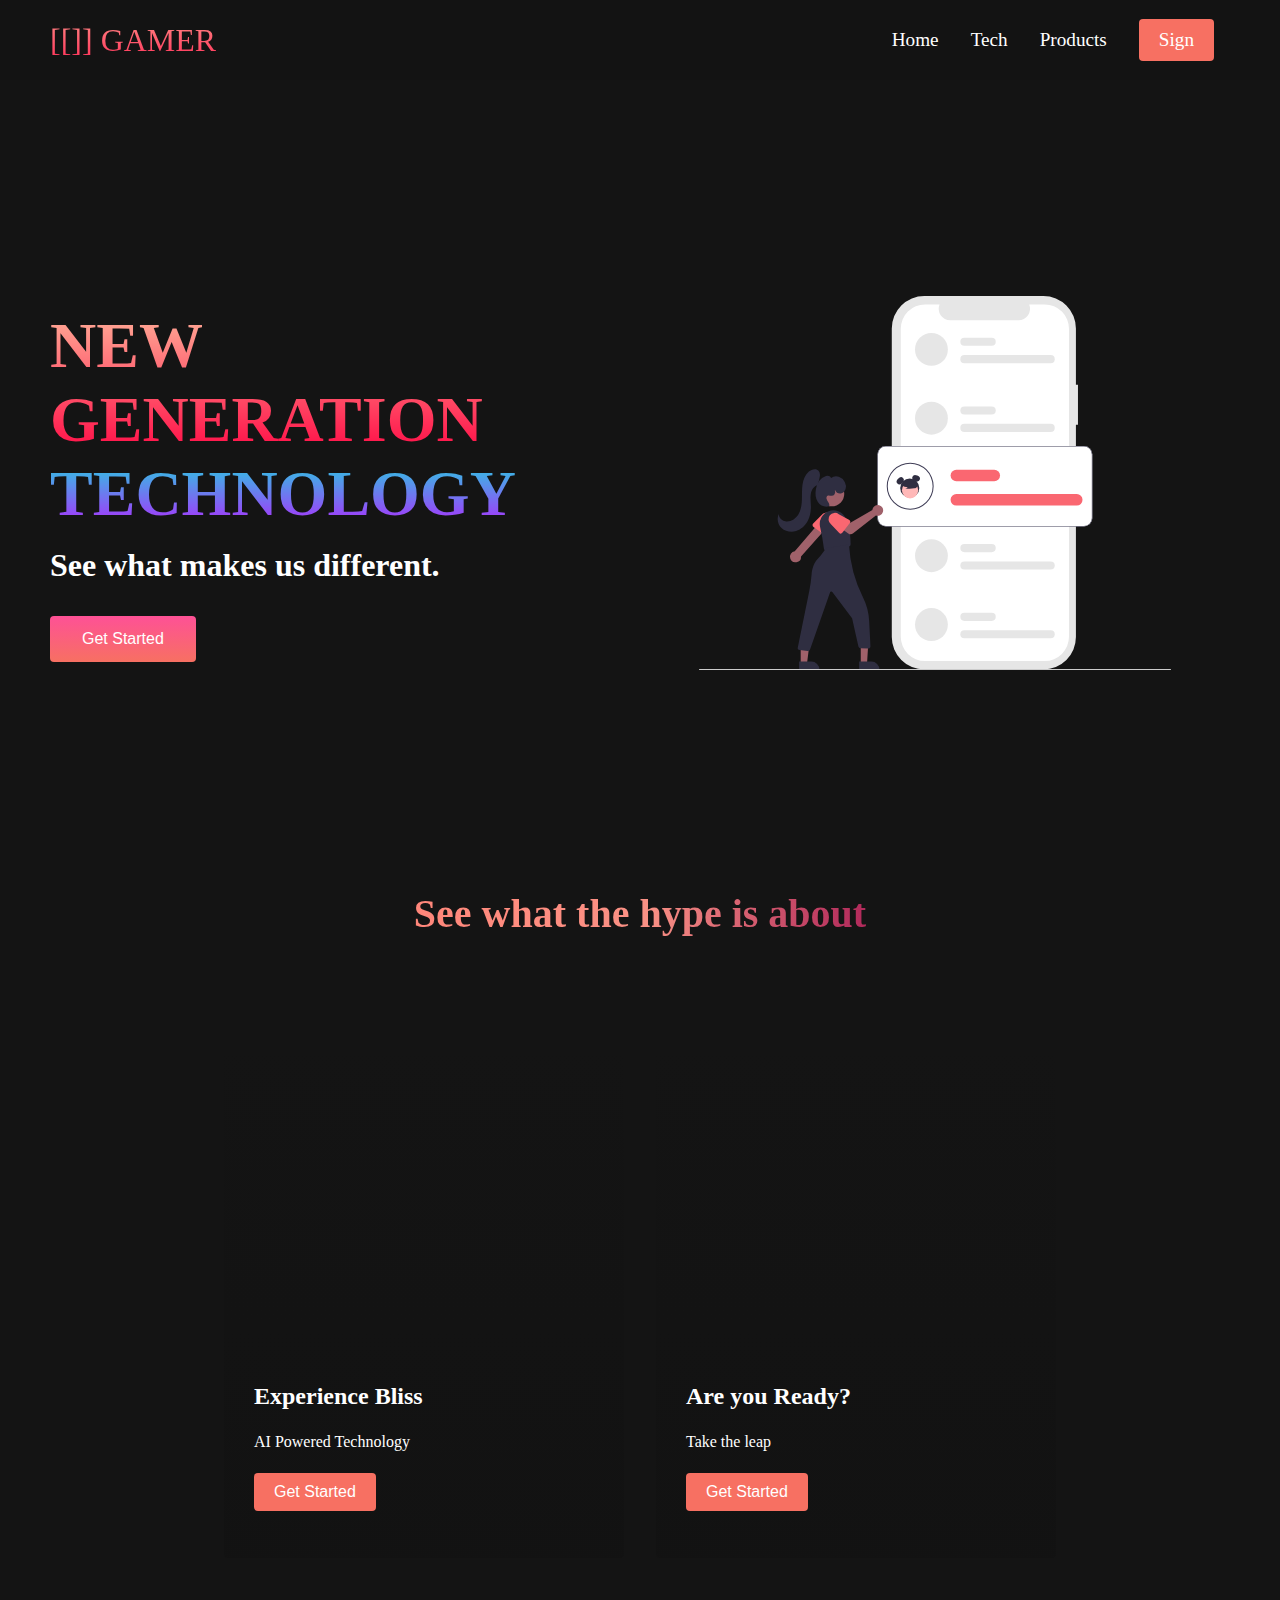
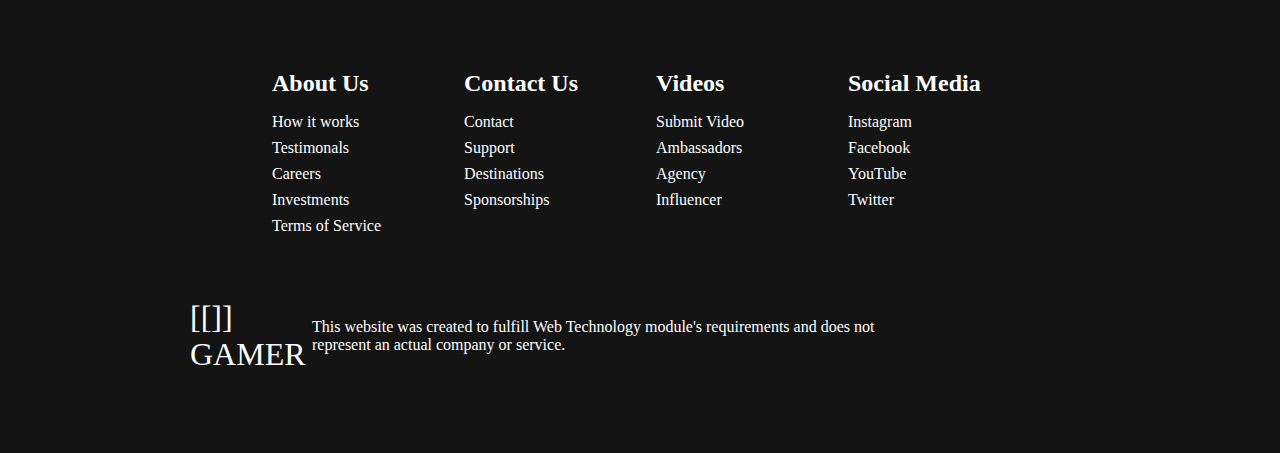
<file: index.html>
<!DOCTYPE html>
<html lang="en">
<head>
    <meta charset="UTF-8">
    <meta name="viewport" content="width=device-width, initial-scale=1.0">
    <title>Home For Gamer Website</title>
    <link rel="stylesheet" href="styles/style.css"/>
    <link href="https://fonts.googleapis.com/css2?family=Kumbh+Sans:wght@400;700&display=swap" rel="stylesheet">
</head>
<body>
    <nav class="navbar">
        <div class="navbar__container">
            <a href="/" id="navbar__logo"> [[]] GAMER</a>
            <div class="navbar__toggle" id="mobile-menu">
                <span class="bar"></span>
                <span class="bar"></span>
                <span class="bar"></span>
            </div>
            <ul class="navbar__menu">
                <li class="navbar__item">
                    <a href="home.html" class="navbar__links">Home</a>
                </li>
                <li class="navbar__item">
                    <a href="tech.html" class="navbar__links">Tech</a>
                </li>
                <li class="navbar__item">
                    <a href="products.html" class="navbar__links">Products</a>
                </li>
                <li class="navbar__btn">
                    <a href="sign.html" class="button">Sign</a>
                </li>
            </ul>
        </div>
    </nav>


    <!---Hero Section--->
    <div class="main">
        <div class="main__container">
            <div class="main__content">
                <h1>NEW GENERATION</h1>
                <h2>TECHNOLOGY</h2>
                <p>See what makes us different.</p>
                <button class="main__btn"><a href="/">Get Started</a></button>
            </div>
            <div class="main__img--container">
                <img src="images/pic1.svg" alt="pic" id="main__img">
            </div>
        </div>
    </div>

    <!---Services Section--->
    <div class="services">
        <h1>See what the hype is about</h1>
        <div class="services__container">
            <div class="services__card">
                <h2>Experience Bliss</h2>
                <p>AI Powered Technology</p>
                <button>Get Started</button>
            </div>
            <div class="services__card">
                <h2>Are you Ready?</h2>
                <p>Take the leap</p>
                <button>Get Started</button>
            </div>
        </div>
    </div>

    <!---Footer Section--->
    <div class="footer__container">
        <div class="footer__links">
            <div class="footer__link--wrapper">
                <div class="footer__link--items">
                    <h2>About Us</h2>
                    <a href="/">How it works</a>
                    <a href="/">Testimonals</a>
                    <a href="/">Careers</a>
                    <a href="/">Investments</a>
                    <a href="/">Terms of Service</a>
                </div>
                <div class="footer__link--items">
                    <h2>Contact Us</h2>
                    <a href="/">Contact</a>
                    <a href="/">Support</a>
                    <a href="/">Destinations</a>
                    <a href="/">Sponsorships</a>
                </div>
            </div>
            <div class="footer__link--wrapper">
                <div class="footer__link--items">
                    <h2>Videos</h2>
                    <a href="/">Submit Video</a>
                    <a href="/">Ambassadors</a>
                    <a href="/">Agency</a>
                    <a href="/">Influencer</a>
                </div>
                <div class="footer__link--items">
                    <h2>Social Media</h2>
                    <a href="/">Instagram</a>
                    <a href="/">Facebook</a>
                    <a href="/">YouTube</a>
                    <a href="/">Twitter</a>
                </div>
            </div>
        </div>
        <div class="social__media">
            <div class="social__media--wrap">
                <div class="footer__logo">
                    <a href="/" id="footer__logo"><i class="fas faa-gem"></i>[[]] GAMER</a>
                </div>
                <p class="website__rights">This website was created to fulfill Web Technology module's requirements and does not represent an actual company or service.</p>
                <div class="social__icons">
                    <a href="/" class="social__icon--link" target="_blank"><i class="fab fa-facebook"></i></a>
                    <a href="/" class="social__icon--link" target="_blank"><i class="fab fa-instagram"></i></a>
                    <a href="/" class="social__icon--link" target="_blank"><i class="fab fa-twitter"></i></a>
                    <a href="/" class="social__icon--link" target="_blank"><i class="fab fa-linkedin"></i></a>
                    <a href="/" class="social__icon--link" target="_blank"><i class="fab fa-youtube"></i></a>
                </div>
            </div>
        </div>
    </div>

    <script src="index.js"></script>
</body>
</html>
</file>
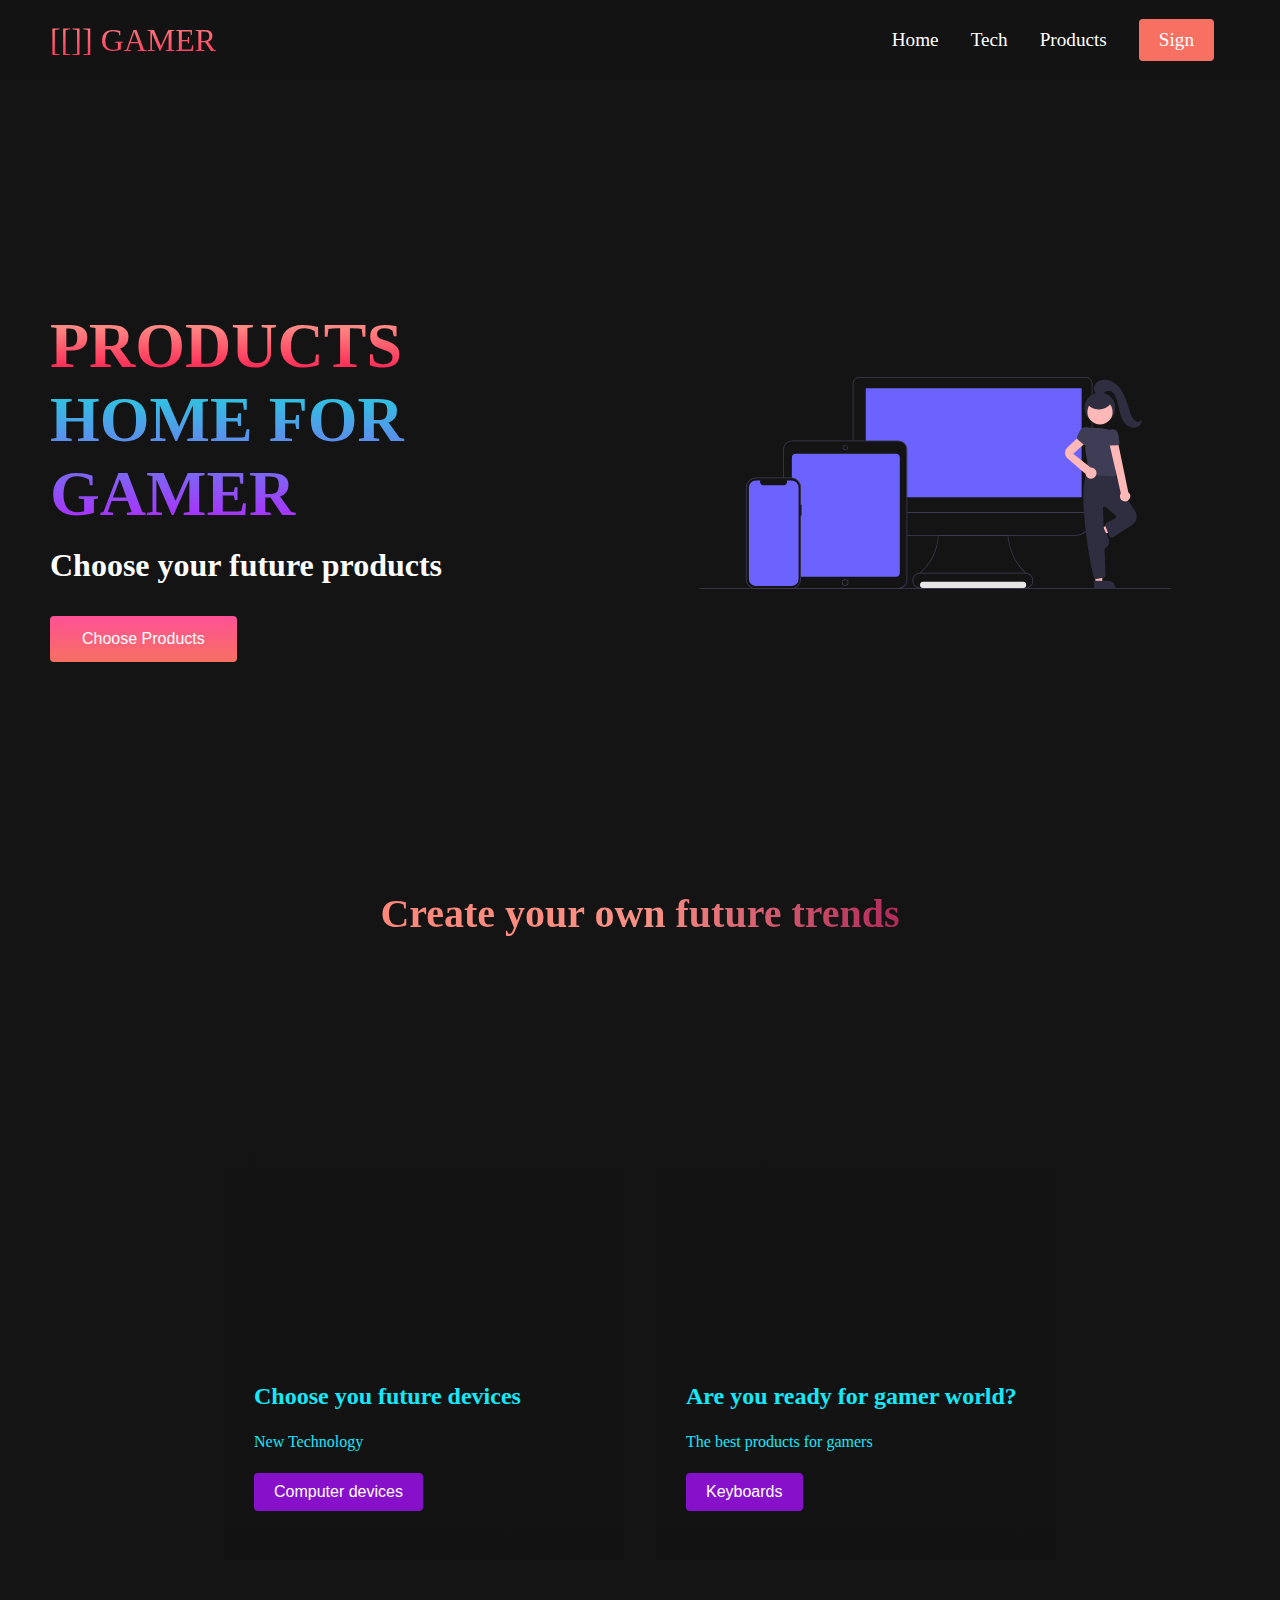
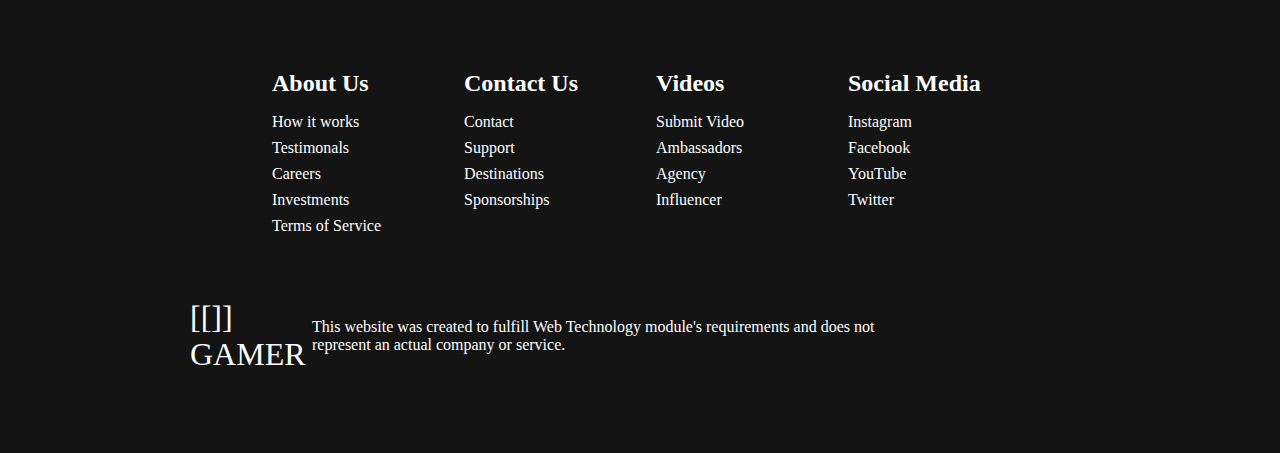
<file: products.html>
<!DOCTYPE html>
<html lang="en">
<head>
    <meta charset="UTF-8">
    <meta name="viewport" content="width=device-width, initial-scale=1.0">
    <title>Products</title>
    <link rel="stylesheet" href="styles/style.css"/>
    <link href="https://fonts.googleapis.com/css2?family=Kumbh+Sans:wght@400;700&display=swap" rel="stylesheet">
</head>
<body>
    <nav class="navbar">
        <div class="navbar__container">
            <a href="/" id="navbar__logo"> [[]] GAMER</a>
            <div class="navbar__toggle" id="mobile-menu">
                <span class="bar"></span>
                <span class="bar"></span>
                <span class="bar"></span>
            </div>
            <ul class="navbar__menu">
                <li class="navbar__item">
                    <a href="home.html" class="navbar__links">Home</a>
                </li>
                <li class="navbar__item">
                    <a href="tech.html" class="navbar__links">Tech</a>
                </li>
                <li class="navbar__item">
                    <a href="products.html" class="navbar__links">Products</a>
                </li>
                <li class="navbar__btn">
                    <a href="sign.html" class="button">Sign</a>
                </li>
            </ul>
        </div>
    </nav>


    <!---Hero Section--->
    <div class="main">
        <div class="main__container">
            <div class="main__content">
                <h1>PRODUCTS</h1>
                <h2>HOME FOR GAMER</h2>
                <p>Choose your future products</p>
                <button class="main__btn"><a href="/">Choose Products</a></button>
            </div>
            <div class="main__img--container">
                <img src="images/pic8.svg" alt="pic" id="main__img">
            </div>
        </div>
    </div>

    <!---Services Section--->
    <div class="services">
        <h1>Create your own future trends</h1>
        <div class="services__container">
            <div class="services__carddd">
                <h2>Choose you future devices</h2>
                <p>New Technology</p>
                <button>Computer devices</button>
            </div>
            <div class="services__carddd">
                <h2>Are you ready for gamer world?</h2>
                <p>The best products for gamers</p>
                <button>Keyboards</button>
            </div>
        </div>
    </div>

    <!---Footer Section--->
    <div class="footer__container">
        <div class="footer__links">
            <div class="footer__link--wrapper">
                <div class="footer__link--items">
                    <h2>About Us</h2>
                    <a href="/">How it works</a>
                    <a href="/">Testimonals</a>
                    <a href="/">Careers</a>
                    <a href="/">Investments</a>
                    <a href="/">Terms of Service</a>
                </div>
                <div class="footer__link--items">
                    <h2>Contact Us</h2>
                    <a href="/">Contact</a>
                    <a href="/">Support</a>
                    <a href="/">Destinations</a>
                    <a href="/">Sponsorships</a>
                </div>
            </div>
            <div class="footer__link--wrapper">
                <div class="footer__link--items">
                    <h2>Videos</h2>
                    <a href="/">Submit Video</a>
                    <a href="/">Ambassadors</a>
                    <a href="/">Agency</a>
                    <a href="/">Influencer</a>
                </div>
                <div class="footer__link--items">
                    <h2>Social Media</h2>
                    <a href="/">Instagram</a>
                    <a href="/">Facebook</a>
                    <a href="/">YouTube</a>
                    <a href="/">Twitter</a>
                </div>
            </div>
        </div>
        <div class="social__media">
            <div class="social__media--wrap">
                <div class="footer__logo">
                    <a href="/" id="footer__logo"><i class="fas faa-gem"></i>[[]] GAMER</a>
                </div>
                <p class="website__rights">This website was created to fulfill Web Technology module's requirements and does not represent an actual company or service.</p>
                <div class="social__icons">
                    <a href="/" class="social__icon--link" target="_blank"><i class="fab fa-facebook"></i></a>
                    <a href="/" class="social__icon--link" target="_blank"><i class="fab fa-instagram"></i></a>
                    <a href="/" class="social__icon--link" target="_blank"><i class="fab fa-twitter"></i></a>
                    <a href="/" class="social__icon--link" target="_blank"><i class="fab fa-linkedin"></i></a>
                    <a href="/" class="social__icon--link" target="_blank"><i class="fab fa-youtube"></i></a>
                </div>
            </div>
        </div>
    </div>

    <script src="index.js"></script>
</body>
</html>
</file>
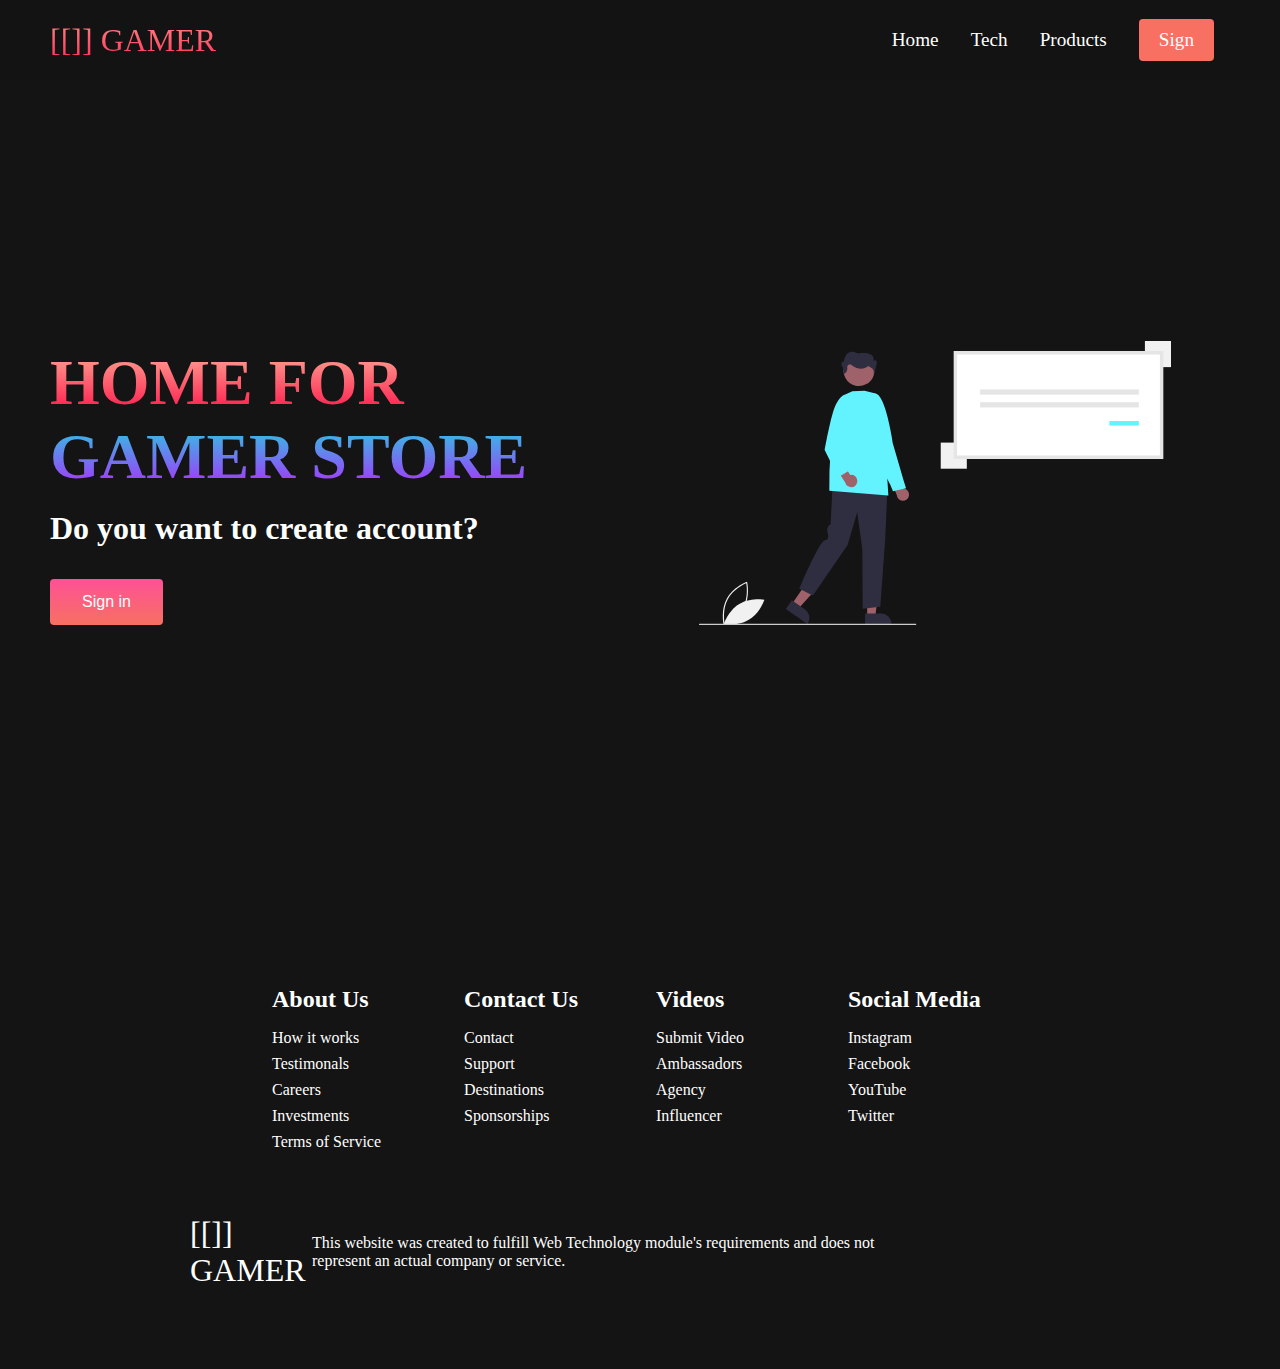
<file: sign.html>
<!DOCTYPE html>
<html lang="en">
<head>
    <meta charset="UTF-8">
    <meta name="viewport" content="width=device-width, initial-scale=1.0">
    <title>Home For Gamer Website</title>
    <link rel="stylesheet" href="styles/style.css"/>
    <link href="https://fonts.googleapis.com/css2?family=Kumbh+Sans:wght@400;700&display=swap" rel="stylesheet">
</head>
<body>
    <nav class="navbar">
        <div class="navbar__container">
            <a href="/" id="navbar__logo"> [[]] GAMER</a>
            <div class="navbar__toggle" id="mobile-menu">
                <span class="bar"></span>
                <span class="bar"></span>
                <span class="bar"></span>
            </div>
            <ul class="navbar__menu">
                <li class="navbar__item">
                    <a href="home.html" class="navbar__links">Home</a>
                </li>
                <li class="navbar__item">
                    <a href="tech.html" class="navbar__links">Tech</a>
                </li>
                <li class="navbar__item">
                    <a href="products.html" class="navbar__links">Products</a>
                </li>
                <li class="navbar__btn">
                    <a href="sign.html" class="button">Sign</a>
                </li>
            </ul>
        </div>
    </nav>


    <!---Hero Section--->
    <div class="main">
        <div class="main__container">
            <div class="main__content">
                <h1>HOME FOR</h1>
                <h2>GAMER STORE</h2>
                <p>Do you want to create account?</p>
                <button class="main__btn"><a href="/"></a>Sign in </button>
            </div>
            <div class="main__img--container">
                <img src="images/pic10.svg" alt="pic" id="main__img">
            </div>
        </div>
    </div>

    
    <!---Footer Section--->
    <div class="footer__container">
        <div class="footer__links">
            <div class="footer__link--wrapper">
                <div class="footer__link--items">
                    <h2>About Us</h2>
                    <a href="/">How it works</a>
                    <a href="/">Testimonals</a>
                    <a href="/">Careers</a>
                    <a href="/">Investments</a>
                    <a href="/">Terms of Service</a>
                </div>
                <div class="footer__link--items">
                    <h2>Contact Us</h2>
                    <a href="/">Contact</a>
                    <a href="/">Support</a>
                    <a href="/">Destinations</a>
                    <a href="/">Sponsorships</a>
                </div>
            </div>
            <div class="footer__link--wrapper">
                <div class="footer__link--items">
                    <h2>Videos</h2>
                    <a href="/">Submit Video</a>
                    <a href="/">Ambassadors</a>
                    <a href="/">Agency</a>
                    <a href="/">Influencer</a>
                </div>
                <div class="footer__link--items">
                    <h2>Social Media</h2>
                    <a href="/">Instagram</a>
                    <a href="/">Facebook</a>
                    <a href="/">YouTube</a>
                    <a href="/">Twitter</a>
                </div>
            </div>
        </div>
        <div class="social__media">
            <div class="social__media--wrap">
                <div class="footer__logo">
                    <a href="/" id="footer__logo"><i class="fas faa-gem"></i>[[]] GAMER</a>
                </div>
                <p class="website__rights">This website was created to fulfill Web Technology module's requirements and does not represent an actual company or service.</p>
                <div class="social__icons">
                    <a href="/" class="social__icon--link" target="_blank"><i class="fab fa-facebook"></i></a>
                    <a href="/" class="social__icon--link" target="_blank"><i class="fab fa-instagram"></i></a>
                    <a href="/" class="social__icon--link" target="_blank"><i class="fab fa-twitter"></i></a>
                    <a href="/" class="social__icon--link" target="_blank"><i class="fab fa-linkedin"></i></a>
                    <a href="/" class="social__icon--link" target="_blank"><i class="fab fa-youtube"></i></a>
                </div>
            </div>
        </div>
    </div>

    <script src="index.js"></script>
</body>
</html>
</file>
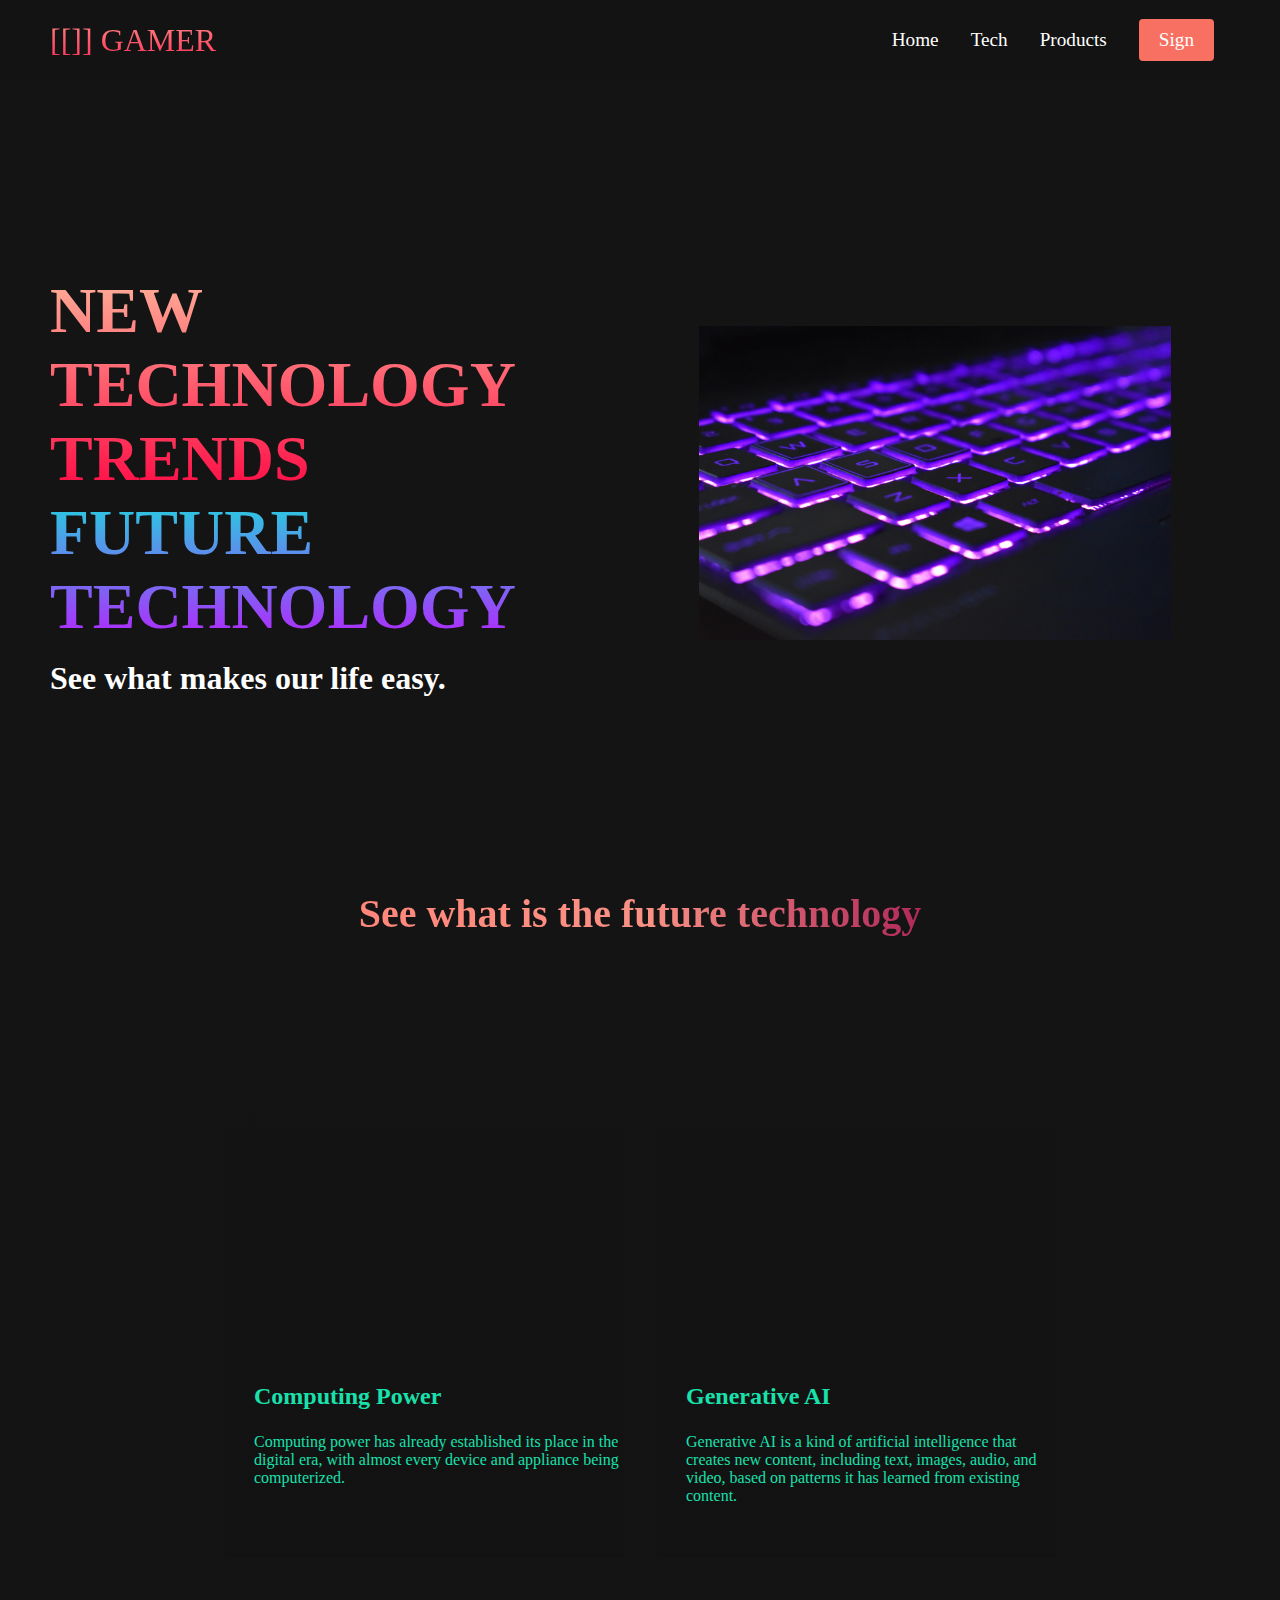
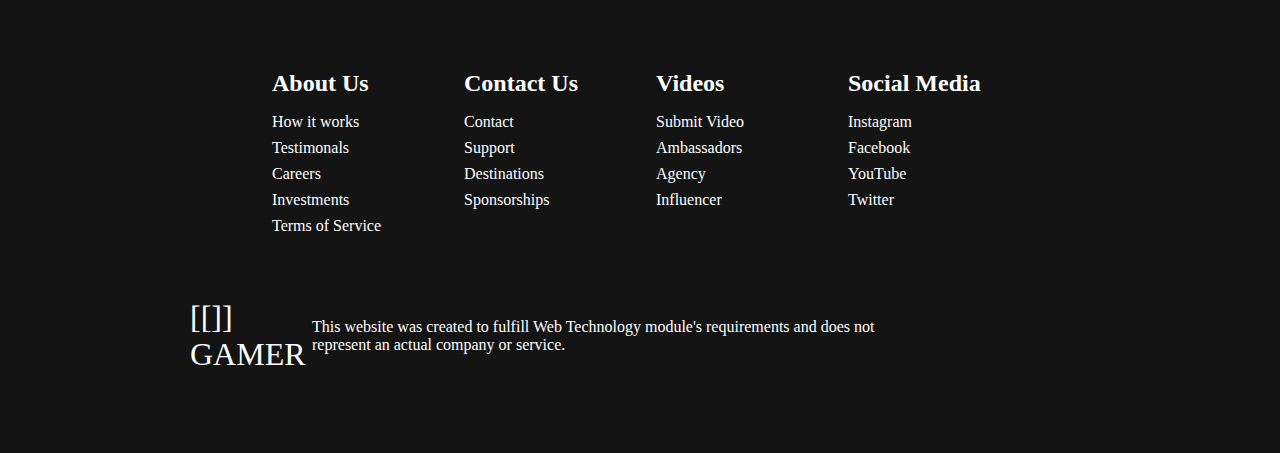
<file: tech.html>
<!DOCTYPE html>
<html lang="en">
<head>
    <meta charset="UTF-8">
    <meta name="viewport" content="width=device-width, initial-scale=1.0">
    <title>Tech</title>
    <link rel="stylesheet" href="styles/style.css"/>
    <link href="https://fonts.googleapis.com/css2?family=Kumbh+Sans:wght@400;700&display=swap" rel="stylesheet">
</head>
<body>
    <nav class="navbar">
        <div class="navbar__container">
            <a href="/" id="navbar__logo"> [[]] GAMER</a>
            <div class="navbar__toggle" id="mobile-menu">
                <span class="bar"></span>
                <span class="bar"></span>
                <span class="bar"></span>
            </div>
            <ul class="navbar__menu">
                <li class="navbar__item">
                    <a href="home.html" class="navbar__links">Home</a>
                </li>
                <li class="navbar__item">
                    <a href="tech.html" class="navbar__links">Tech</a>
                </li>
                <li class="navbar__item">
                    <a href="products.html" class="navbar__links">Products</a>
                </li>
                <li class="navbar__btn">
                    <a href="sign.html" class="button">Sign</a>
                </li>
            </ul>
        </div>
    </nav>


    <!---Hero Section--->
    <div class="main">
        <div class="main__container">
            <div class="main__content">
                <h1>NEW TECHNOLOGY TRENDS</h1>
                <h2>FUTURE TECHNOLOGY</h2>
                <p>See what makes our life easy.</p>
            </div>
            <div class="main__img--container">
                <img src="images/pic2.jpg" alt="pic" id="main__img">
            </div>
        </div>
    </div>

    <!---Services Section--->
    <div class="services">
        <h1>See what is the future technology</h1>
        <div class="services__container">
            <div class="services__cardd">
                <h2>Computing Power</h2>
                <p>Computing power has already established its place in the digital era, with almost every device and appliance being computerized.</p>
            </div>
            <div class="services__cardd">
                <h2>Generative AI</h2>
                <p>Generative AI is a kind of artificial intelligence that creates new content, including text, images, audio, and video, based on patterns it has learned from existing content. </p>
            </div>
        </div>
    </div>

    <!---Footer Section--->
    <div class="footer__container">
        <div class="footer__links">
            <div class="footer__link--wrapper">
                <div class="footer__link--items">
                    <h2>About Us</h2>
                    <a href="/">How it works</a>
                    <a href="/">Testimonals</a>
                    <a href="/">Careers</a>
                    <a href="/">Investments</a>
                    <a href="/">Terms of Service</a>
                </div>
                <div class="footer__link--items">
                    <h2>Contact Us</h2>
                    <a href="/">Contact</a>
                    <a href="/">Support</a>
                    <a href="/">Destinations</a>
                    <a href="/">Sponsorships</a>
                </div>
            </div>
            <div class="footer__link--wrapper">
                <div class="footer__link--items">
                    <h2>Videos</h2>
                    <a href="/">Submit Video</a>
                    <a href="/">Ambassadors</a>
                    <a href="/">Agency</a>
                    <a href="/">Influencer</a>
                </div>
                <div class="footer__link--items">
                    <h2>Social Media</h2>
                    <a href="/">Instagram</a>
                    <a href="/">Facebook</a>
                    <a href="/">YouTube</a>
                    <a href="/">Twitter</a>
                </div>
            </div>
        </div>
        <div class="social__media">
            <div class="social__media--wrap">
                <div class="footer__logo">
                    <a href="/" id="footer__logo"><i class="fas faa-gem"></i>[[]] GAMER</a>
                </div>
                <p class="website__rights">This website was created to fulfill Web Technology module's requirements and does not represent an actual company or service.</p>
                <div class="social__icons">
                    <a href="/" class="social__icon--link" target="_blank"><i class="fab fa-facebook"></i></a>
                    <a href="/" class="social__icon--link" target="_blank"><i class="fab fa-instagram"></i></a>
                    <a href="/" class="social__icon--link" target="_blank"><i class="fab fa-twitter"></i></a>
                    <a href="/" class="social__icon--link" target="_blank"><i class="fab fa-linkedin"></i></a>
                    <a href="/" class="social__icon--link" target="_blank"><i class="fab fa-youtube"></i></a>
                </div>
            </div>
        </div>
    </div>

    <script src="index.js"></script>
</body>
</html>
</file>
<file: styles/style.css>
* {
    box-sizing: border-box;
    margin: 0;
    padding: 0;
    font-family: 'Kumbh Sans' sans-serif;
}

.navbar {
    background: #131313;
    height: 80px;
    display: flex;
    justify-content: center;
    align-items: center;
    font-size: 1.2rem;
    position: sticky;
    top: 0;
    z-index: 999;
}

.navbar__container {
    display: flex;
    justify-content: space-between;
    height: 80px;
    z-index: 1;
    width: 100%;
    max-width: 1300px;
    margin: 0 auto;
    padding: 0 50px;
}

#navbar__logo {
    background-color: #ff8177;
    background-image: linear-gradient(to top, #ff0844 0%, #ffb199 100%);
    background-size: 100%;
    -webkit-background-clip: text;
    -moz-background-clip: text;
    -webkit-text-fill-color: transparent;
    -moz-text-fill-color: transparent;
    display: flex;
    align-items: center;
    cursor: pointer;
    text-decoration: none;
    font-size: 2rem;
}

.fa-gem {
    margin-right: 0.5rem;
}

.navbar__menu {
    display: flex;
    align-items: center;
    list-style: none;
    text-align: center;
}

.navbar__item {
    height: 80px;
}

.navbar__links {
    color: #fff;
    display: flex;
    align-items: center;
    justify-content: center;
    text-decoration: none;
    padding: 0 1rem;
    height: 100%;
}

.navbar__btn {
    display: flex;
    justify-content: center;
    align-items: center;
    padding: 0 1rem;
    width: 100%;
}

.button {
    display: flex;
    justify-content: center;
    align-items: center;
    text-decoration: none;
    padding: 10px 20px;
    height: 100%;
    width: 100%;
    border: none;
    outline: none;
    border-radius: 4px;
    background: #f77062;
    color: #fff;
}

.button:hover {
    background: #4837ff;
    transition: all 0.3s ease;
}

.navbar__links:hover {
    color: #f77062;
    transition: all 0.3s ease;
}

@media screen and (max-width: 960px) {
    .navbar__container {
        display: flex;
        justify-content: space-between;
        height: 80px;
        z-index: 1;
        width: 100%;
        max-width: 1300px;
        padding: 0;
    }

    .navbar__menu {
        display: grid;
        grid-template-columns: auto;
        margin: 0;
        width: 100%;
        position: absolute;
        top: -1000px;
        opacity: 0;
        transition: all 0.5s ease;
        height: 50vh;
        z-index: -1;
        background: #131313;
    }

    .navbar__menu.active {
        background: #131313;
        top: 100%;
        opacity: 1;
        transition: all 0.5s ease;
        z-index: 99;
        height: 50vh;
        font-size: 1,6rem;
    }

    #navbar__logo {
        padding-left: 25px;
    }

    .navbar__toggle .bar {
        width: 25px;
        height: 3px;
        margin: 5px auto;
        transition: all 0.3s ease-in-out;
        background: #fff;
    }

    .navbar__item {
        width: 100%;
    }

    .navbar__links {
        text-align: center;
        padding: 2rem;
        width: 100%;
        display: table;
    }

    #mobile-menu {
        position: absolute;
        top: 20%;
        right: 5%;
        transform: translate(5%, 20%);
    }

    .navbar__btn {
        padding-bottom: 2rem;
    }

    .button {
        display: flex;
        justify-content: center;
        align-items: center;
        width: 80%;
        height: 80px;
        margin: 0;
    }

    .navbar__toggle .bar {
        display: block;
        cursor: pointer;
    }

    #mobile-menu.is-active .bar:nth-child(2) {
        opacity: 0;
    }

    #mobile-menu.is-active .bar:nth-child(1) {
        transform: translateY(8px) rotate(45deg);
    }

    #mobile-menu.is-active .bar:nth-child(3) {
        transform: translateY(-8px) rotate(-45deg);
    }
}


/* Hero Section CSS */
.main {
    background-color: #141414;
}

.main__container {
    display: grid;
    grid-template-columns: 1fr 1fr;
    align-items: center;
    justify-self: center;
    margin: 0 auto;
    height: 90vh;
    background-color: #141414;
    z-index: 1;
    width: 100%;
    max-width: 1300px;
    padding: 0 50px;
}

.main__content h1 {
    font-size: 4rem;
    background-color: #ff8177;
    background-image: linear-gradient(to top, #ff0844 0%, #ffb199 100%);
    background-size: 100%;
    -webkit-background-clip: text;
    -moz-background-clip: text;
    -webkit-text-fill-color: transparent;
    -moz-text-fill-color:transparent;
}

.main__content h2 {
    font-size: 4rem;
    background-color: #ff8177;
    background-image: linear-gradient(to top, #b721ff 0%, #21d4df 100%);
    background-size: 100%;
    -webkit-background-clip: text;
    -moz-background-clip: text;
    -webkit-text-fill-color: transparent;
    -moz-text-fill-color:transparent;
}

.main__content p {
    margin-top: 1rem;
    font-size: 2rem;
    font-weight: 700;
    color: #fff;
}

.main__btn {
    font-size: 1rem;
    background-image: linear-gradient(to top, #f77062 0%, #fe5196 100%);
    padding: 14px 32px;
    border: none;
    border-radius: 4px;
    color: #fff;
    margin-top: 2rem;
    cursor: pointer;
    position: relative;
    transition: all 0.35s;
    outline: none;
}

.main__btn a {
    position: relative;
    z-index: 2;
    color: #fff;
    text-decoration: none;
}

.main__btn:after {
    position: absolute;
    content: '';
    top: 0;
    left: 0;
    width: 0;
    height: 100%;
    background: #4837ff;
    transition: all 0.35s;
    border-radius: 4px;
}

.main__btn:hover {
    color: #fff;
}

.main__btn:hover:after {
    width: 100%;
}

.main__img--container {
    text-align: center;
}

#main__img {
    height: 80%;
    width: 80%;
}

/* Mobile Responsive */
@media screen and (max-width: 768px) {
    .main__container {
        display: grid;
        grid-template-columns: auto;
        align-items: center;
        justify-self: center;
        width: 100%;
        margin: 0 auto;
        height: 90vh;
    }


    .main__content {
        text-align: center;
        margin-bottom: 4rem;
    }

    .main__content h1 {
        font-size: 2.5rem;
        margin-top: 2rem;
    }

    .main__content h2 {
        font-size: 3rem;
    }

    .main__content p {
        margin-top: 1rem;
        font-size: 1.5rem;
    }
}


@media screen and (max-width: 480px) {
    .main__content h1 {
        font-size: 2rem;
        margin-top: 3rem;
    }

    .main__content h2 {
        font-size: 2rem;
    }

    .main__content p {
        margin-top: 2rem;
        font-size: 1.5rem;
    }

    .main__btn {
        padding: 12px 36px;
        margin: 2.5rem 0;
    }
}

/*Services Section CSS*/
.services {
    background: #141414;
    display: flex;
    flex-direction: column;
    align-items: center;
    height: 100;
}

.services h1 {
    background-color: #ff8177;
    background-image: linear-gradient(to right, #ff8177 0%, #ff867a 0%, #ff8c7f 21%, #f99185 52%, #cf556c 78%, #b12a5b 100%);
    
    background-size: 100%;
    margin-bottom: 5rem;
    font-size: 2.5rem;
    -webkit-background-clip: text;
    -moz-background-clip: text;
    -webkit-text-fill-color: transparent;
    -moz-text-fill-color:transparent;
}


.services__container {
    display: flex;
    justify-content: center;
    flex-wrap: wrap;
}

.services__card {
    margin: 1rem;
    height: 525px;
    width: 400px;
    border-radius: 4px;
    background-image: linear-gradient(to bottom, rgba(0, 0, 0, 0) 0%, rgba(17, 17, 17, 0.6) 100%), url('https://thumbs.dreamstime.com/b/%D0%B6%D0%B5%D0%BD%D1%89%D0%B8%D0%BD%D0%B0-%D0%B8%D1%81%D0%BF%D0%BE%D0%BB%D1%8C%D0%B7%D0%BE%D0%B2%D0%B0%D1%82%D1%8C-%D0%B3%D0%B0%D1%80%D0%BD%D0%B8%D1%82%D1%83%D1%80%D1%83-%D0%B2%D0%B8%D1%80%D1%82%D1%83%D0%B0%D0%BB%D1%8C%D0%BD%D0%BE%D0%B9-%D1%80%D0%B5%D0%B0%D0%BB%D1%8C%D0%BD%D0%BE%D1%81%D1%82%D0%B8-%D1%81%D1%82%D1%83%D0%B4%D0%B8%D0%B9%D0%BD%D1%8B%D0%B9-171444253.jpg');
    background-size: cover;
    position: relative;
    color: #fff;
}

.services__card:nth-child(2){
    background-image: linear-gradient(to bottom, rgba(0, 0, 0, 0) 0%, rgba(17, 17, 17, 0.6) 100%), url('https://br.atsit.in/ru/wp-content/uploads/2021/08/d0bfd0bed0b4d180d0bed0b1d0bdd0bed181d182d0b8-d183d182d0b5d187d0bad0b8-psvr-ps5-d0b7d0b2d183d187d0b0d182-d0b2d0bfd0b5d187d0b0d182d0bbd18f.jpg');
    
}

.services h2 {
    position: absolute;
    top: 350px;
    left: 30px;
}
.services__card p {
    position: absolute;
    top: 400px;
    left: 30px;
}

.services__card button {
    color: #fff;
    padding: 10px 20px;
    border: none;
    outline: none;
    border-radius: 4px;
    background: #f77062;
    position: absolute;
    top: 440px;
    left: 30px;
    font-size: 1rem;
    cursor: pointer;
}

.services__card:hover {
    transform: scale(1.075);
    transition: 0.2s ease-in;
    cursor: pointer;
}

@media screen and (max-width: 960px) {
    .services {
        height: 1600px;
    }

    .services h1 {
        font-size: 2rem;
        margin-top: 12rem;
    }
}

@media screen and (max-width: 480px) {
    .services {
        height: 1400px;
    }

    .services h1 {
        font-size: 1.2rem;
    }

    .services__card {
        width: 300px;
    }
}

/* Footer CSS */
.footer__container {
    background-color: #141414;
    padding: 5rem 0;
    display: flex;
    flex-direction: column;
    justify-content: center;
    align-items: center;
}

#footer__logo {
    color: #fff;
    display: flex;
    align-items: center;
    cursor: pointer;
    text-decoration: none;
    font-size: 2rem;
}

.footer__links {
    width: 100%;
    max-width: 1000px;
    display: flex;
    justify-content: center;
}

.footer__link--wrapper {
    display: flex;
}

.footer__link--items {
    display: flex;
    flex-direction: column;
    align-items: flex-start;
    margin: 16px;
    text-align: left;
    width: 160px;
    box-sizing: border-box;
}

.footer__link--items h2 {
    margin-bottom: 16px;
}

.footer__link--items > h2 {
    color: #fff;
}

.footer__link--items a {
    color: #fff;
    text-decoration: none;
    margin-bottom: 0.5rem;
}

.footer__link--items a:hover {
    color: #e9e9e9;
    transition: 0.3s ease-out;
}

/*Social Icons*/
.social__icon--link {
    color: #fff;
    font-size: 24px;
}

.social__media {
    max-width: 1000px;
    width: 100%;
}

.social__media--wrap {
    display: flex;
    justify-content: space-between;
    align-items: center;
    width: 90%;
    max-width: 1000px;
    margin: 40px auto 0 auto;
}

.social__icons {
    display: flex;
    justify-content: space-between;
    align-items: center;
    width: 240px;
}

.social__logo {
    color: #7208d4;
    justify-self: flex-start;
    margin-left: 20px;
    cursor: pointer;
    text-decoration: none;
    font-size: 2rem;
    display: flex;
    align-items: center;
    margin-bottom: 16px;
}
.website__rights {
    color: #fff;
}


@media screen and (max-width: 820px) {
    .footer__links {
        padding: 2rem;
    }

    #footer__logo {
        margin-bottom: 2rem;
    }

    .website__rights {
        margin-bottom: 2rem;
    }

    .footer__link--wrapper {
        flex-direction: column;
    }

    .social__media--wrap {
        flex-direction: column;
    }
}

@media screen and (max-width: 480px) {
    .footer__link--items {
        margin: 0;
        padding: 10px;
        width: 100%;
    }
}

.services__cardd {
    margin: 1rem;
    height: 525px;
    width: 400px;
    border-radius: 4px;
    background-image: linear-gradient(to bottom, rgba(0, 0, 0, 0) 0%, rgba(17, 17, 17, 0.6) 100%), url('https://telegra.ph/file/799ed3528c42cd2757728.png');
    background-size: cover;
    position: relative;
    color: #1ae0ac;
}

.services h2 {
    position: absolute;
    top: 350px;
    left: 30px;
}
.services__cardd p {
    position: absolute;
    top: 400px;
    left: 30px;
}


.services__cardd:nth-child(2){
    background-image: linear-gradient(to bottom, rgba(0, 0, 0, 0) 0%, rgba(17, 17, 17, 0.6) 100%), url('https://assets.entrepreneur.com/content/3x2/2000/1691164704-marketing-content-ai-0823-g1458045238.jpg');
    
}

.services__cardd:hover {
    transform: scale(1.075);
    transition: 0.2s ease-in;
    cursor: pointer;
}


.services__carddd {
    margin: 1rem;
    height: 525px;
    width: 400px;
    border-radius: 4px;
    background-image: linear-gradient(to bottom, rgba(0, 0, 0, 0) 0%, rgba(17, 17, 17, 0.6) 100%), url('https://cf.shopee.com.my/file/54dc64f623c6eacff5511931549e2eba');
    background-size: cover;
    position: relative;
    color: #16e8fb;
}

.services h2 {
    position: absolute;
    top: 350px;
    left: 30px;
}
.services__carddd p {
    position: absolute;
    top: 400px;
    left: 30px;
}


.services__carddd:nth-child(2){
    background-image: linear-gradient(to bottom, rgba(0, 0, 0, 0) 0%, rgba(17, 17, 17, 0.6) 100%), url('https://catherineasquithgallery.com/uploads/posts/2021-02/1612211744_73-p-fioletovii-fon-dlya-rabochego-stola-geimer-107.jpg');
    
}

.services__carddd:hover {
    transform: scale(1.075);
    transition: 0.2s ease-in;
    cursor: pointer;
}

.services__carddd button {
    color: #fff;
    padding: 10px 20px;
    border: none;
    outline: none;
    border-radius: 4px;
    background: #8711cb;
    position: absolute;
    top: 440px;
    left: 30px;
    font-size: 1rem;
    cursor: pointer;
}
</file>
